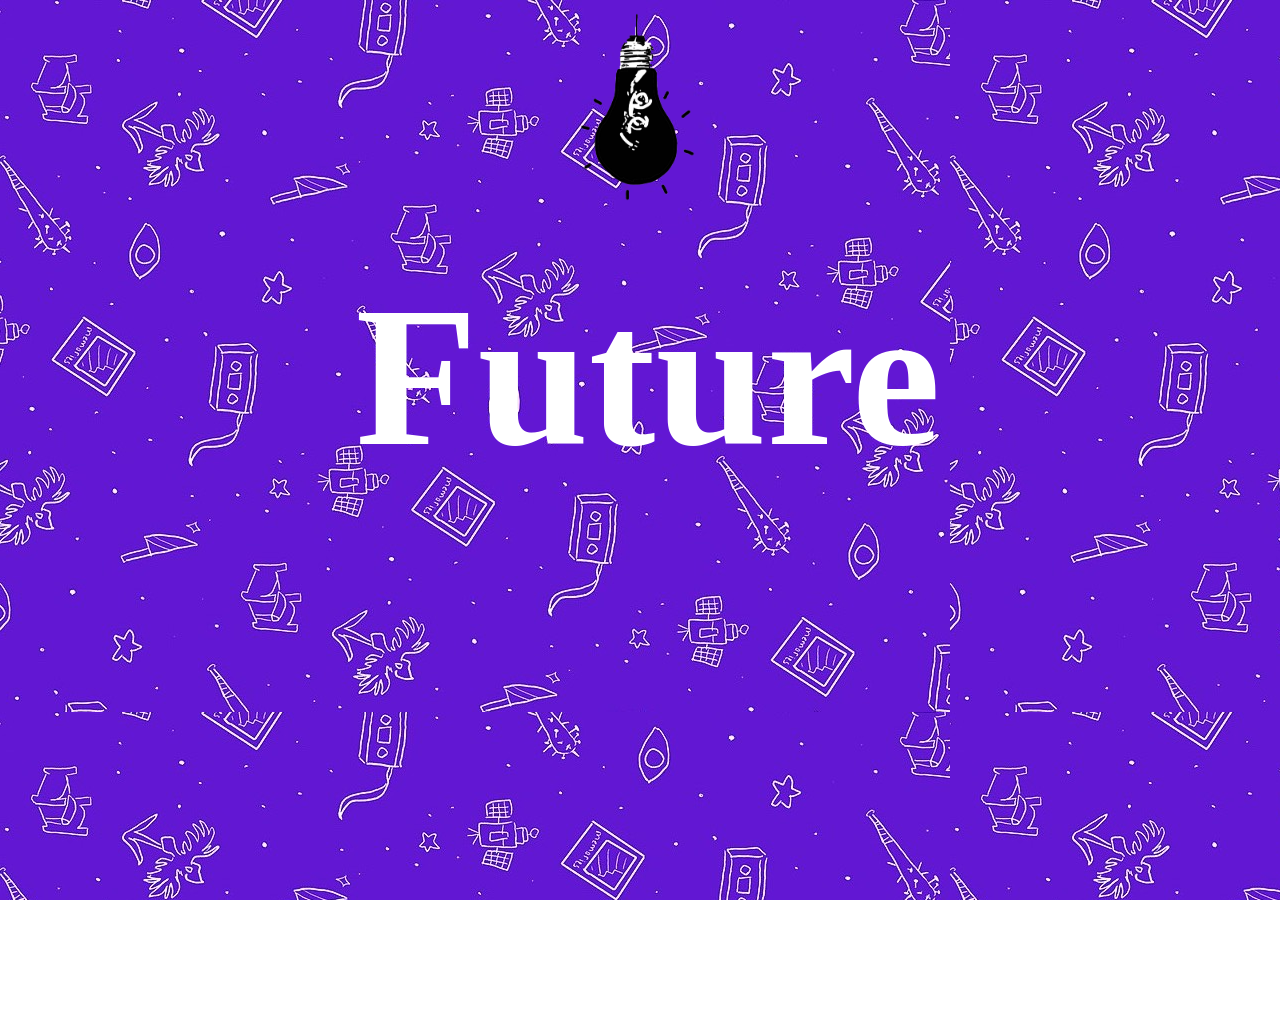
<file: index.html>
<!DOCTYPE html>
<html lang="en">
  <head>
    <!-- 
      This is an HTML comment
      You can write text in a comment and the content won't be visible in the page
    -->

    <meta charset="utf-8" />
    <meta name="viewport" content="width=device-width, initial-scale=1" />
    <link rel="icon" href="https://cdn.glitch.global/6eca133f-bf1e-45fc-b924-8892659d88c7/New%20Piskel(1).gif?v=1737157433956" />

    <!--
      This is the page head - it contains info the browser uses
      Like the title, which appears on the browser tab but not inside the page
      Further down you'll see the content that displays in the page
    -->
    <title>Future</title>
    

    <!-- The website stylesheet -->
    <link rel="stylesheet" href="style.css" />

    <!-- The website JavaScript file -->
    <script src="/script.js" defer></script>
    
  </head>
  <link
    rel="icon"
    href="https://cdn.glitch.global/6eca133f-bf1e-45fc-b924-8892659d88c7/New%20Piskel(1).gif?v=1737157433956"
    type="image/x-icon"
  />
  <body>
    <style>
html, body {
overflow: hidden; /* Disable scrolling */
height: 100%; /* Ensure the body takes up the full height */
}
</style>
    <audio id="White">
      <source
        src="https://vgmsite.com/soundtracks/omori-original-soundtrack-2020/scwzjbuooq/02.%20WHITE%20SPACE.mp3"
      />
    </audio>
    <div id="Omori" class="center-screen">
      <h1>Future</h1>
    </div>
    <div class="center-screen">
      <button>
        <img id="omori-btn"
          src="images/Bulb.png"
          width="150" height="200" />
      </button>
    </div>

  </body>
</html>
</file>
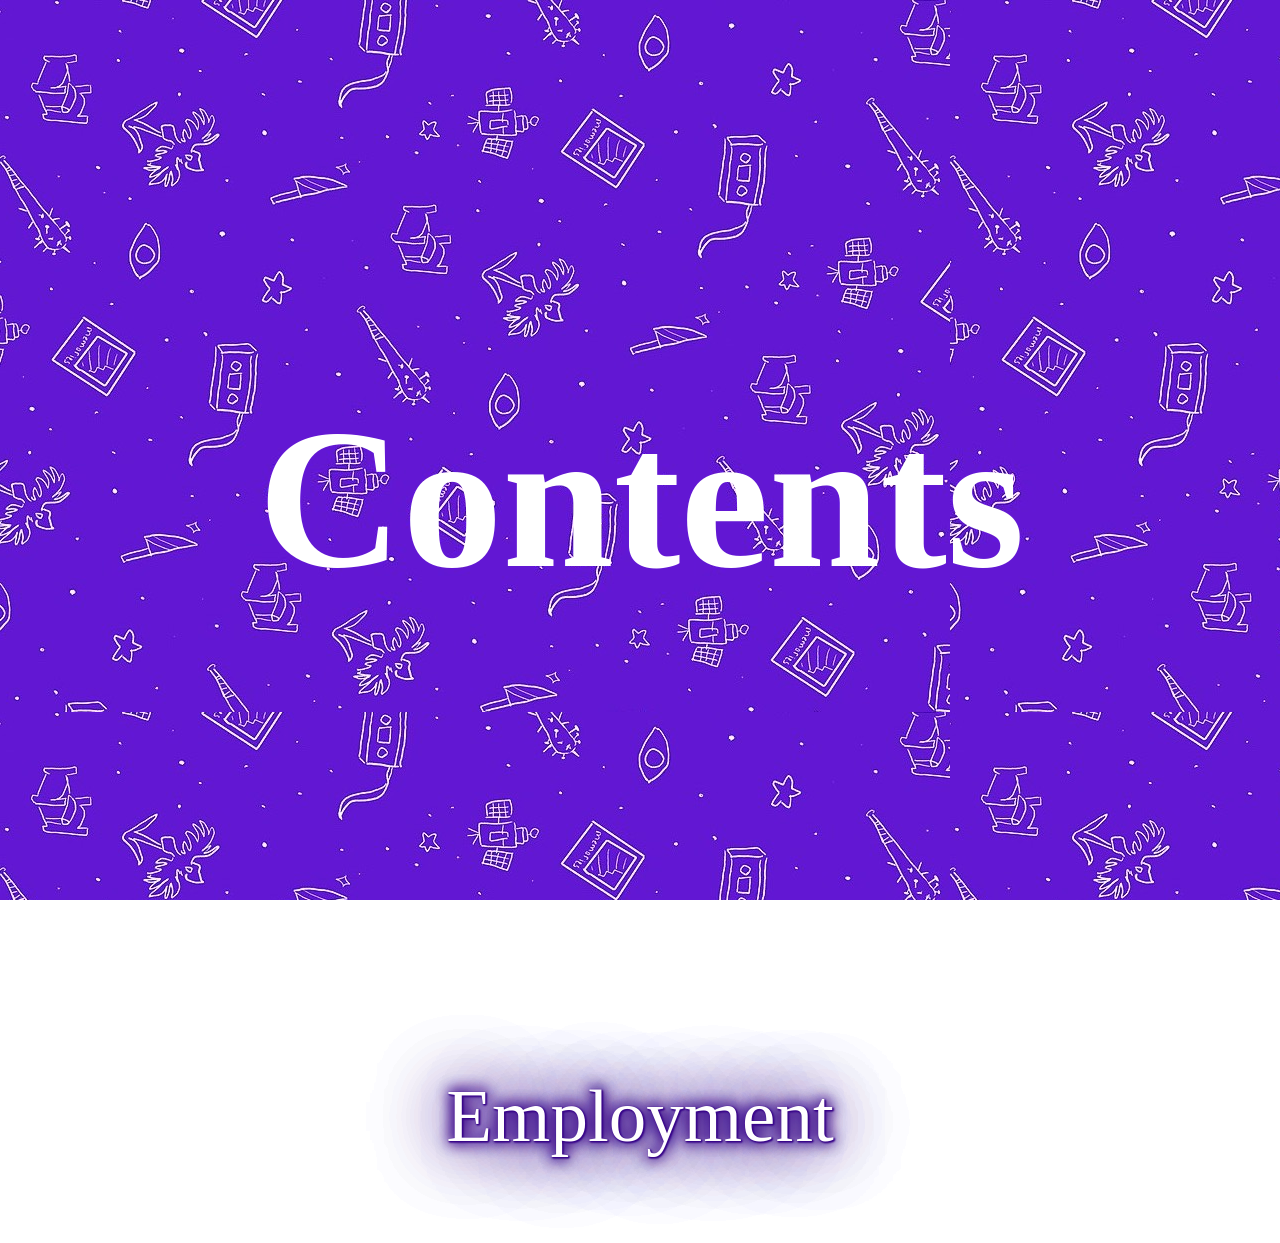
<file: Contents.html>
<!DOCTYPE html>
<html lang="en">
  <head>
    <!-- 
      This is an HTML comment
      You can write text in a comment and the content won't be visible in the page
    -->

    <meta charset="utf-8" />
    <meta name="viewport" content="width=device-width, initial-scale=1" />
    <link rel="icon" href="https://glitch.com/favicon.ico" />

    <!--
      This is the page head - it contains info the browser uses
      Like the title, which appears on the browser tab but not inside the page
      Further down you'll see the content that displays in the page
    -->
    <title>Chext Napter</title>

    <!-- The website stylesheet -->
    <link rel="stylesheet" href="/style.css" />

    <!-- The website JavaScript file -->
    <script src="/script.js" defer></script>
  </head>
  <link
    rel="icon"
    href="https://cdn.glitch.global/6eca133f-bf1e-45fc-b924-8892659d88c7/New%20Piskel(1).gif?v=1737157433956"
    type="image/x-icon"
  />
  <body>
    <h1 id = "Plot">Contents</h1>
    <audio id="battle">
      <source
        src="https://vgmsite.com/soundtracks/omori-original-soundtrack-2020/jcyjvzwmpa/15.%20Tussle%20Among%20Trees.mp3"
      />
    </audio>
    <div5>
      <button  onclick="employ()">
        <script>
          function employ(){
            document.location.href = "employed.html"
          }
        </script>
        <p>Employment</p>
      </button>
    </div5>
  </body>
</html>
</file>
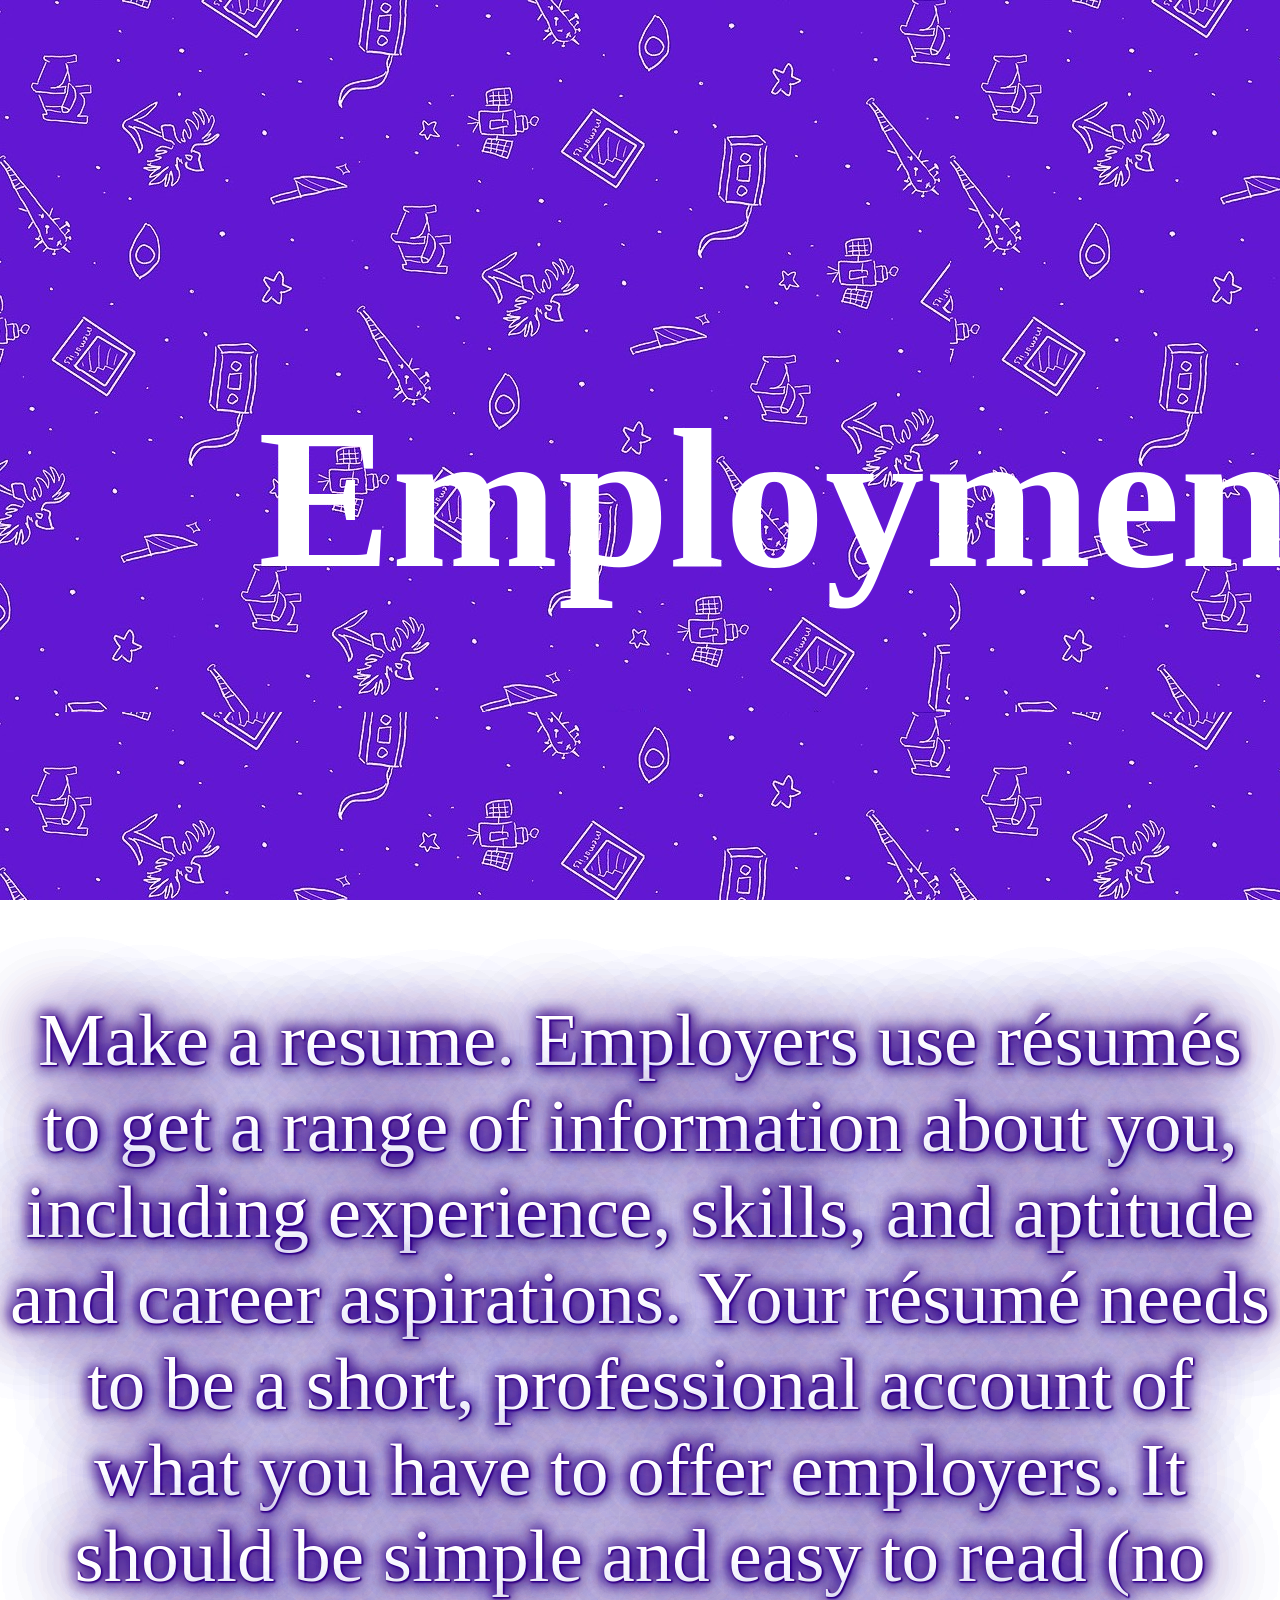
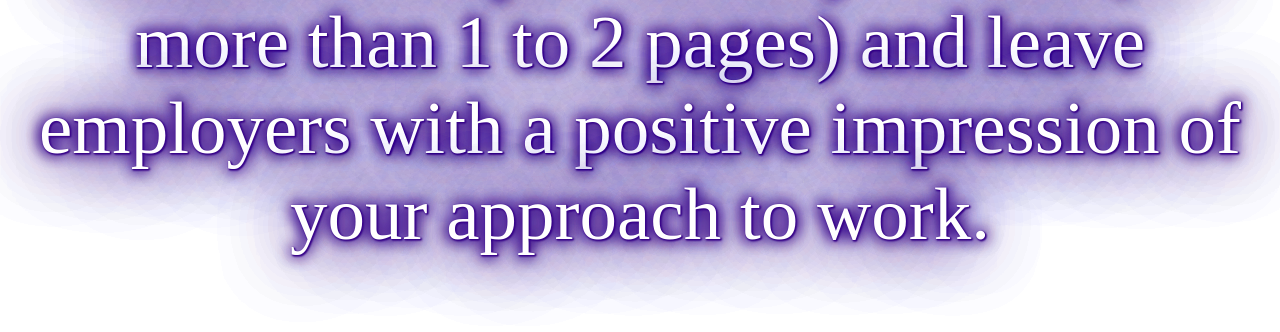
<file: employed.html>
<!DOCTYPE html>
<html lang="en">
  <head>
    <!-- 
      This is an HTML comment
      You can write text in a comment and the content won't be visible in the page
    -->

    <meta charset="utf-8" />
    <meta name="viewport" content="width=device-width, initial-scale=1" />
    <link rel="icon" href="https://glitch.com/favicon.ico" />

    <!--
      This is the page head - it contains info the browser uses
      Like the title, which appears on the browser tab but not inside the page
      Further down you'll see the content that displays in the page
    -->
    <title>Chext Napter</title>

    <!-- The website stylesheet -->
    <link rel="stylesheet" href="/style.css" />

    <!-- The website JavaScript file -->
    <script src="/script.js" defer></script>
  </head>
  <link
    rel="icon"
    href="https://cdn.glitch.global/6eca133f-bf1e-45fc-b924-8892659d88c7/New%20Piskel(1).gif?v=1737157433956"
    type="image/x-icon"
  />
  <body>
    <h1 id = "Plot" style="display:grid;">Employment</h1>
    <audio id="battle">
      <source
        src="https://vgmsite.com/soundtracks/omori-original-soundtrack-2020/jcyjvzwmpa/15.%20Tussle%20Among%20Trees.mp3"
      />
    </audio>
    <div style="display: block;text-align: center;">
        <p>Make a resume. Employers use résumés to get a range of information about you, including experience, skills, and aptitude and career aspirations.

Your résumé needs to be a short, professional account of what you have to offer employers. It should be simple and easy to read (no more than 1 to 2 pages) and leave employers with a positive impression of your approach to work.</p>
    </div>
  </body>
</html>
</file>
<file: style.css>
body {
  background-image: url("images/headspace.jpg");
  background-size: fill;
  background-attachment: fixed;
  overflow-y: scroll; /* Add the ability to scroll */
  -ms-overflow-style: none;  /* IE and Edge */
  scrollbar-width: none;  /* Firefox */

}


h1 {
  color: white;
  text-align: center;
  font-family: OmorH;
  font-size: 200px;
  position:flex;
  -webkit-user-select: none; /* Safari */
  -ms-user-select: none; /* IE 10 and IE 11 */
  user-select: none; /* Standard syntax */
}

p {
  font-family: OmorP;
  font-size: 75px;
  color: white;
  -webkit-user-select: none; /* Safari */
  -ms-user-select: none; /* IE 10 and IE 11 */
  user-select: none; /* Standard syntax */
 
  text-shadow: 1px 1px 2px #3a078a, 0 0 1em #3a078a, 0 0 0.2em #3a078a,1px 1px 2px #3a078a, 0 0 1em #3a078a, 0 0 0.2em #3a078a,1px 1px 2px #3a078a, 0 0 1em #3a078a, 0 0 0.2em #3a078a;
}
@font-face {
  font-family: OmorP;
  src: url("https://cdn.glitch.global/6eca133f-bf1e-45fc-b924-8892659d88c7/OMORI_GAME2.ttf?v=1737157661080");
}
@font-face {
  font-family: OmorH;
  src: url("https://cdn.glitch.global/6eca133f-bf1e-45fc-b924-8892659d88c7/OMORI_GAME.ttf?v=1737157760270");
}

button {
  background: transparent;
  border: none;
  cursor: pointer;
}

.omori-button{

  text-align: center;

}
#Omori {
  margin-top:10%;
  position: absolute ;
  text-align: center;
}


div5{
  display: block;
  font-size: 75px;
  color: white;
  text-align: center;
  margin: auto;
  }
div6{
  display:flex;
  margin-right:auto;
}
  

#floor {
  display:flex;
  float:right;
  height:150px;
  margin-inline:auto;
  border-radius: 60px;
  padding: 20px;
  width: 400px;
  height: 300px;
  padding:40px
}
div7{
  display: flex;
  font-size: 75px;
  color: white;
  text-align: center;
  margin: auto;
  
}

img{-webkit-user-select: none; /* Safari */
  -ms-user-select: none; /* IE 10 and IE 11 */
  user-select: none; /* Standard syntax */}

#nexthand{
  display:flex;
  height:70px;
  float:right;
  margin-inline:auto;
  margin-left: 72rem;

    
  
}
#Plot{
  padding:250px
}
#Mewo1 {
  display:flex;
  float:right;
  height:150px;
  margin-inline:auto;
  border-radius: 60px;
  padding: 20px;
  width: 400px;
  height: 300px;
  padding:40px;
  margin-left: 4rem;

}



.center-screen {
  top: 0;
  align-items: center;
  text-align: center ;
  justify-content: center;
  width: 100%;
  height: 100vh;
}
</file>
